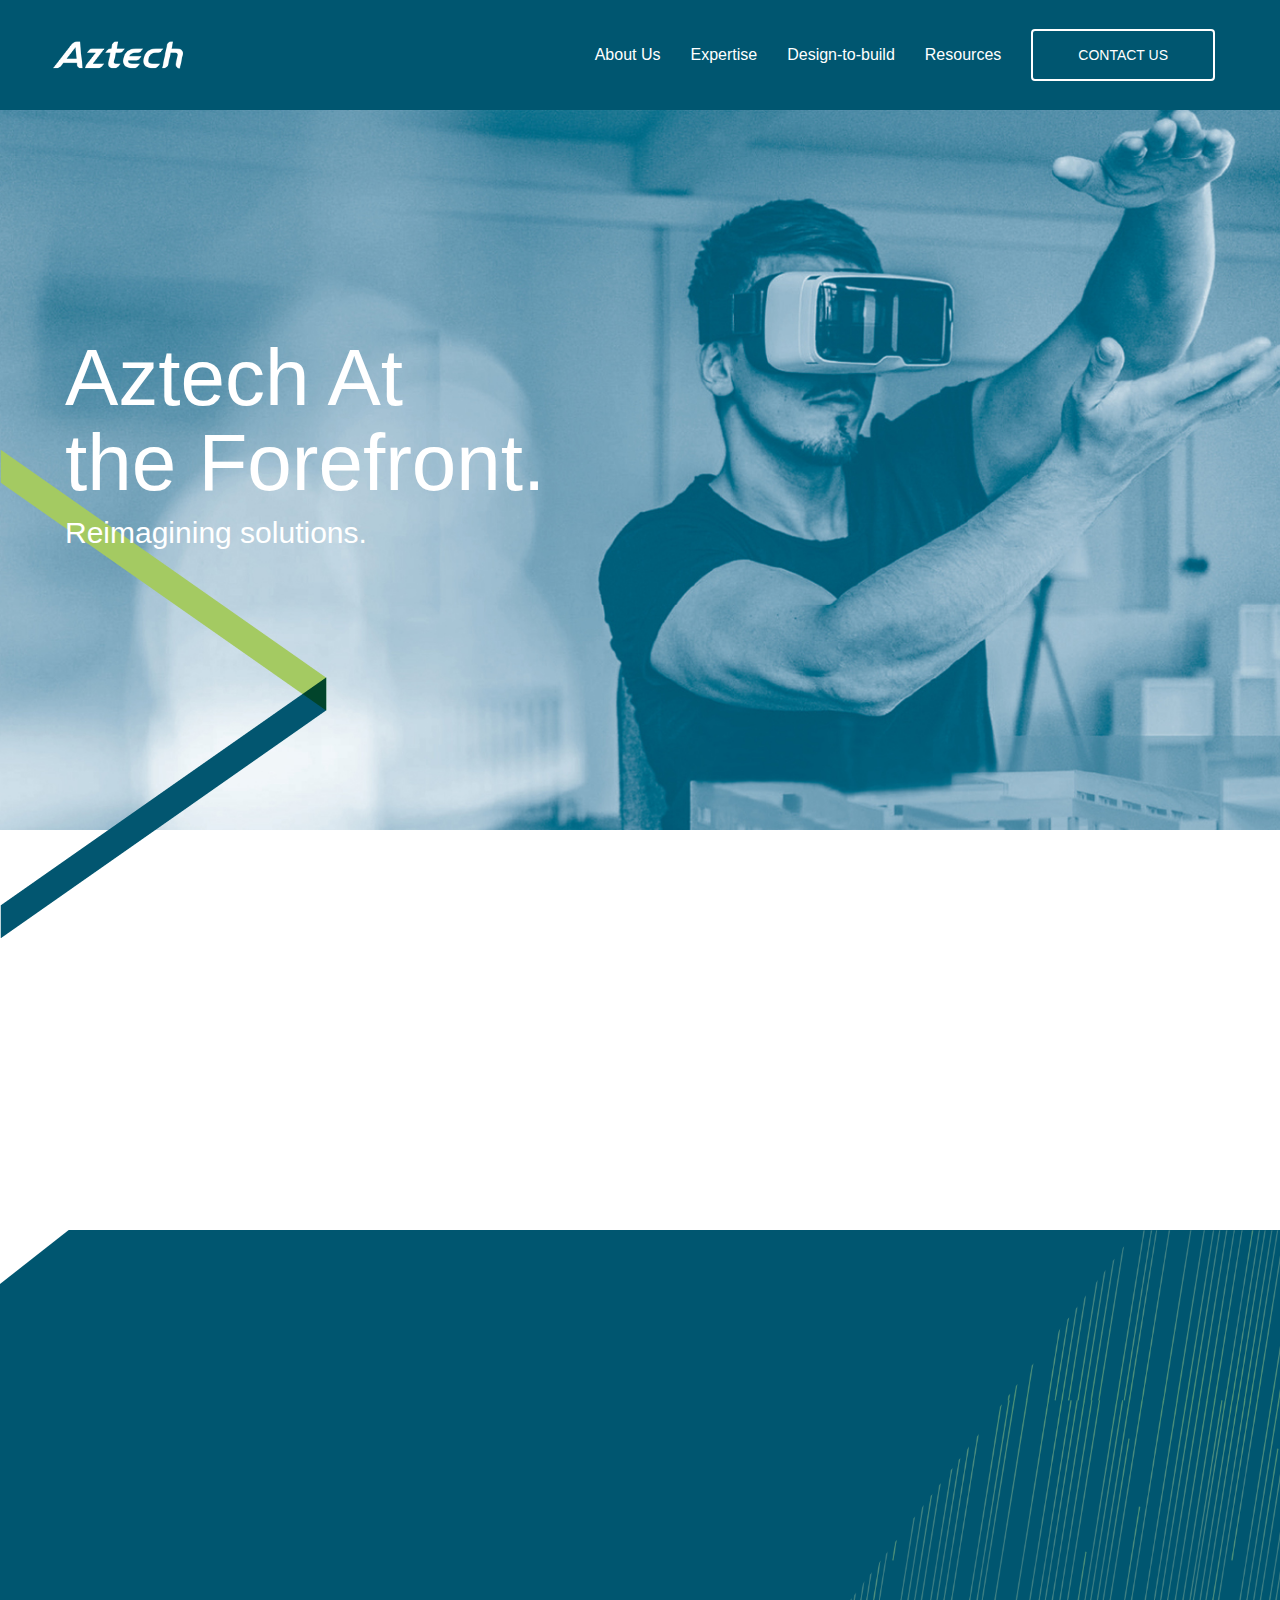
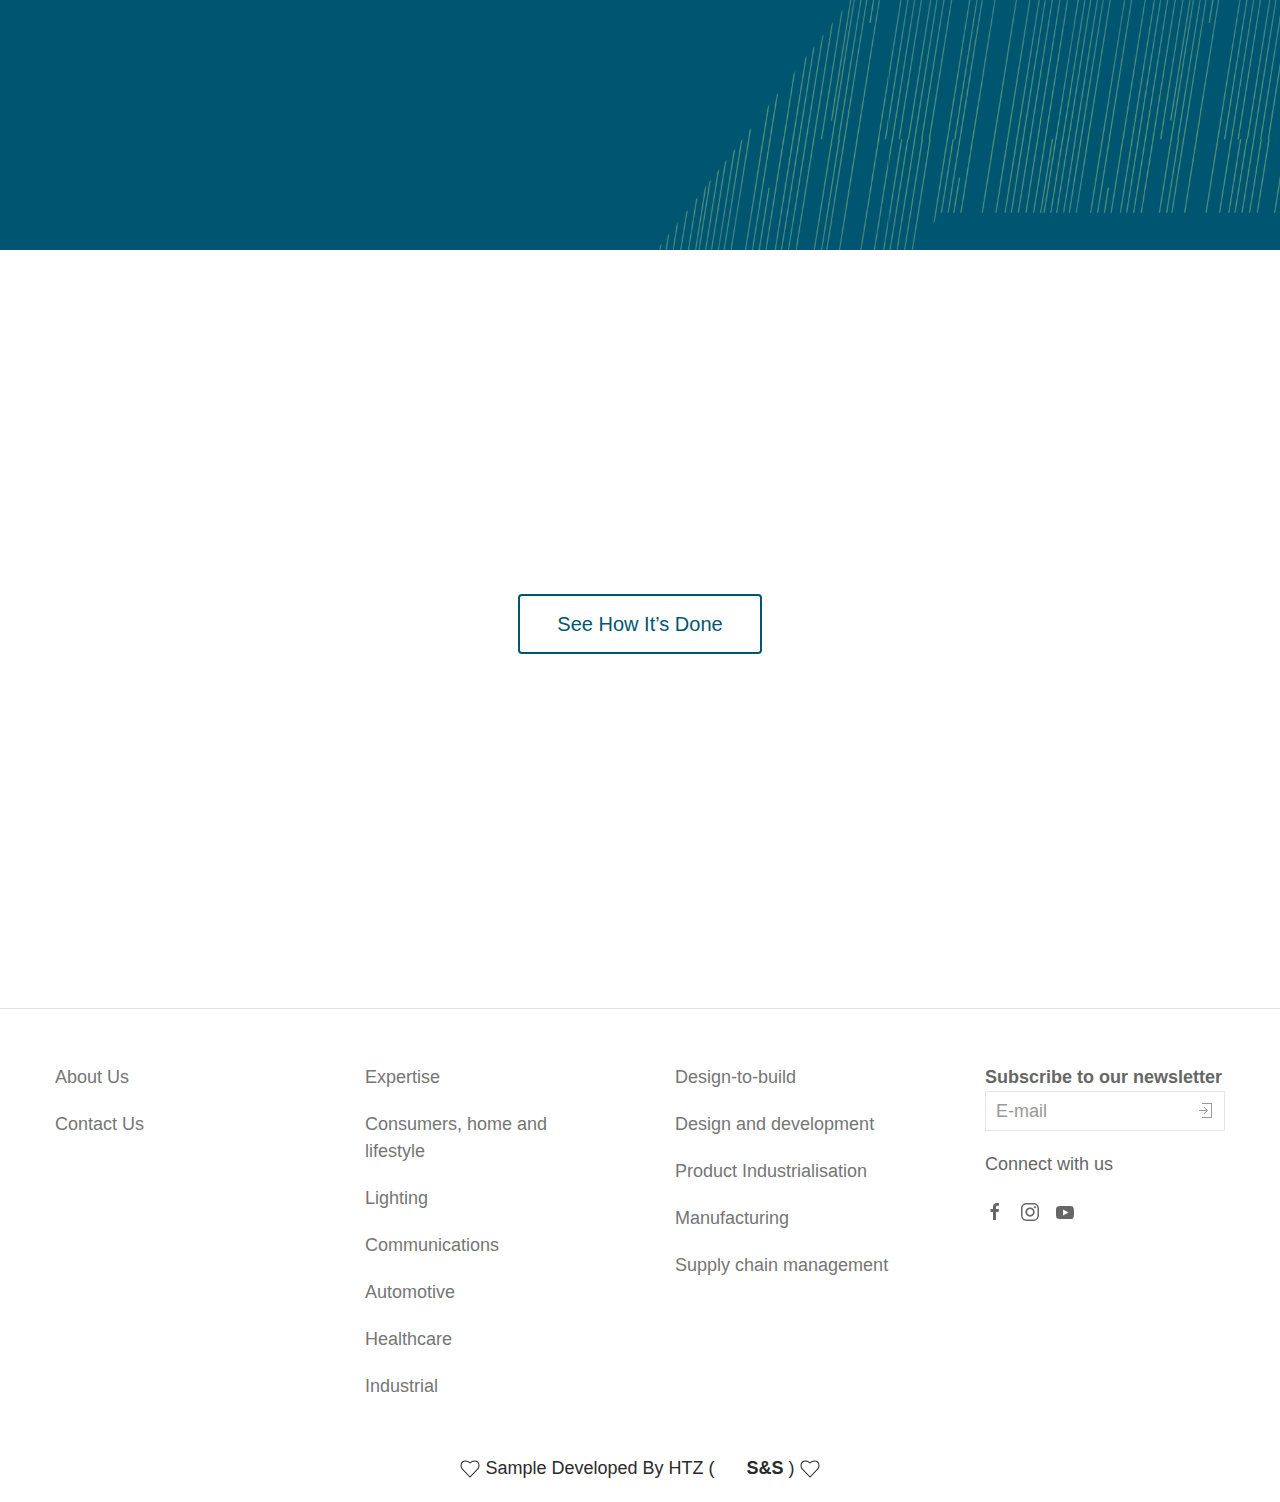
<file: index.html>
<!DOCTYPE html>
<html>
<head>
  <title>Home - Aztech</title>
  <meta charset="utf-8">
  <meta name="viewport" content="width=device-width, initial-scale=1">
  <link rel="icon" type="image/png" href="img/favicon.ico" sizes="32x32" />
  <link rel="stylesheet" href="css/uikit.min.css" />
  <link rel="stylesheet" href="css/mystyle.css" />
  <script src="js/uikit.min.js"></script>
  <script src="js/uikit-icons.min.js"></script>
  <script src="js/jquery.min.js"></script>
</head>
  <body>
    <header>
      <nav class="uk-navbar-container header-nav" uk-navbar>
        <div class="uk-navbar-left">
          <a class="uk-navbar-item uk-logo" href="./index.html">
            <img class="header-img" src="img/logowhite.png" alt="Key icon">
          </a>        
        </div>
        <div id="desktopui" class="uk-navbar-right">
          <div class="uk-navbar-item">
            <div> <a href="view/aboutus.html" class="menuitem">About Us</a></div>
          </div>
          <div class="uk-navbar-item">
            <div> <a href="view/expertise.html" class="menuitem">Expertise</a></div>
          </div>
          <div class="uk-navbar-item">
            <div> <a href="view/designtobuild.html" class="menuitem">Design-to-build</a></div>
          </div>
          <div class="uk-navbar-item">
            <div> <a href="view/resource.html" class="menuitem">Resources</a></div>
          </div>
          <div class="uk-navbar-item pad-r-lg">
            <a href="view/contact.html" class="uk-button uk-button-default contactbtn">Contact Us</a>
          </div>
        </div>
        <div id="mobileui" class="uk-navbar-right">
          <div class="uk-navbar-item">
            <div class="uk-inline">
              <button class="uk-button uk-button-default contactbtn" type="button"><a href="" uk-icon="menu"></a></button>
              <div uk-dropdown="pos: top-right">
                <ul class="uk-nav uk-dropdown-nav">
                  <li><a href="view/aboutus.html" class="menuitem">About Us</a></li>
                  <li><a href="view/expertise.html" class="menuitem">Expertise</a></li>
                  <li><a href="view/designtobuild.html" class="menuitem">Design-to-build</a></li>
                  <li class="uk-margin-bottom"><a href="view/resource.html" class="menuitem">Resources</a></li>
                  <li><a href="view/contact.html" class="uk-button uk-button-default contactbtn">Contact Us</a></li>
                </ul>
              </div>
            </div>
          </div>
        </div>
      </nav>
    </header>
    <section class="banner" style="background-image: url(img/sliderimg1.jpg);" data1="img/sliderimg1.jpg" data2="img/sliderimg1.jpg">
      <div class="banner-content container tablet-container">
        <div class="title"> Aztech At <br>the Forefront.        </div>
        <div> Reimagining solutions.</div>
      </div>
    </section>
    <section class="home-intro-wrap">    
      <img src="img/long.png" alt="long.png" class="home-arrow arrow-long-responsive">

      <div class="uk-child-width-1-2@m uk-margin-large-top uk-margin-large-bottom" uk-grid uk-scrollspy="cls: uk-animation-slide-bottom; target: .uk-card; delay: 300; repeat: true">
        <div class="first-content">
          <div class="uk-card uk-card-default uk-card-body">
            <div class="left-contents" >
            <p>
              As one of Singapore’s leading design and electronics manufacturer, our mission has always been succinctly singular: To deliver value beyond expectations.
            </p>
          </div>
          </div>
        </div>
        <div class="second-content">
          <div class="uk-card uk-card-default uk-card-body">
            <div class="right-contents">
              <p>Being a turnkey, one-stop integrated solutions provider, Aztech is equipped with state-of-the-art equipment, driven by 4 R&amp;D centres, with expertise in design, manufacturing and packaging to deliver a seamless, unified experience. Each and every time.
              </p>
            </div> 
          </div>
        </div>
      </div>
    </section>
    <section id="smartsolution" class="expertise-slider-wrap">
      <div class="contents">
        <div class="background-traingle-home"></div>
        <div class="container uk-container ">
          <div class="uk-child-width-1-2@m " uk-grid uk-scrollspy="cls: uk-animation-slide-bottom; target: .uk-card; delay: 300; repeat: true">
            <div class="left-contents">
              <div class="uk-card uk-card-default uk-card-body">
                <div class="left-contents" >
                  Smart solutions. Better living.
              </div>
              </div>
            </div>
            <div class="slide-right-content" >
              <div class="uk-card uk-card-default uk-card-body">
                <div class="right-contents">
                  <p>
                  Expertise and experience. Our dual driving force to producing results for our clients. From conceptualisation to productisation, we have what it takes to support our clients – at every step of the journey. Our expertise transcends across categories like automotive, consumer lifestyle, healthcare, communications and industrial.
                </p> 
                </div> 
              </div>
            </div>
          </div>
        </div>
      </div>
    </section>
    <section class="uk-container uk-text-center design-wrap">
    <div class="uk-child-width-1-1@m uk-margin-large-top uk-margin-large-bottom" uk-grid uk-scrollspy="cls: uk-animation-slide-bottom; target: .uk-card; delay: 300; repeat: true">
      <div class="uk-card uk-card-default uk-card-body">
        <h1 class="design-wrap-intro"> Creating value. Designing success. </h1>
        <p class="design-wrap-intro-p">Our holistic, one-stop design-to-build manufacturing services help us create value for our clients, seamlessly, at every stage, from start to end. Our services include design and development, product <span style="font-weight: 400;">industrialisation</span>, manufacturing and supply chain management.</p>
      </div>
    </div>
      <a class="border-btn uk-margin-bottom" href="#">  See How It’s Done  </a>
                
    </section>
    <footer>
      <div class="uk-child-width-1-2@m uk-margin-large-top uk-margin-large-bottom" uk-grid uk-scrollspy="cls: uk-animation-slide-bottom; target: .uk-card; delay: 300; repeat: true">
        <div class="first-content">
          <div class="uk-card uk-card-default uk-card-body">
            <div class="left-contents" >
              <h1 class="ftitle">Ready for you.</h1>
              <p class="fpara">              
              Let’s get to work. Our people, our resources and our infrastructure are waiting for you. Contact us today to see how we can get your business to the head of the curve.
              </p>
          </div>
          </div>
        </div>
        <div class="second-content">
          <div class="uk-card uk-card-default uk-card-body">
            <div class="right-contents float-right">
              <a class="border-btn uk-margin-bottom" href="#">  Get in touch </a>
            </div> 
          </div>
        </div>
      </div>
      <hr>
      <div class="uk-container uk-container-large">
        <div class="uk-child-width-1-4@m uk-margin-top uk-margin-bottom" uk-grid >
          <div>
            <div class="uk-card uk-card-default uk-card-body">
              <p><a href="#smartsolution" class="footeritem"> About Us </a></p>
              <p><a href="#" class="footeritem"> Contact Us </a></p>
            </div>
          </div>
          <div>
            <div class="uk-card uk-card-default uk-card-body">
              <p><a href="#" class="footeritem"> Expertise </a></p>
              <p><a href="#" class="footeritem"> Consumers, home and lifestyle </a></p>
              <p><a href="#" class="footeritem"> Lighting </a></p>
              <p><a href="#" class="footeritem"> Communications </a></p>
              <p><a href="#" class="footeritem"> Automotive </a></p>
              <p><a href="#" class="footeritem"> Healthcare </a></p>
              <p><a href="#" class="footeritem"> Industrial </a></p>
            </div>
          </div>
          <div>
            <div class="uk-card uk-card-default uk-card-body">
              <p><a href="#" class="footeritem"> Design-to-build </a></p>
              <p><a href="#" class="footeritem"> Design and development </a></p>
              <p><a href="#" class="footeritem"> Product Industrialisation </a></p>
              <p><a href="#" class="footeritem"> Manufacturing </a></p>
              <p><a href="#" class="footeritem"> Supply chain management </a></p>
            </div>
          </div>
          <div>
            <div class="uk-card uk-card-default uk-card-body">
              <label><b>Subscribe to our newsletter</b></label>
              <div class="uk-margin-bottom">
                <div class="uk-inline">
                    <a class="uk-form-icon uk-form-icon-flip" href="#" uk-icon="icon: sign-in"></a>
                    <input class="uk-input" type="text" placeholder="E-mail">
                </div>
              </div>
              <p>Connect with us</p>
              <p>
                <a class="uk-margin-small-right connectico" uk-icon="facebook"></a>
                <a href="" class="uk-margin-small-right connectico" uk-icon="instagram"></a>
                <a href="" class="connectico" uk-icon="youtube"></a>
              </p>
            </div>
          </div>
        </div>
      </div>
      <p style="text-align: center;">
        <a uk-icon="heart" class="signico"></a> 
        Sample Developed By HTZ <span>( </span> <img data-src="img/favicon.ico" width="22" height="22" alt="soft & sharing" uk-img> <b> S&S</b> <span> )</span>
        <a uk-icon="heart" class="signico"></a>        
      </p>
    </footer>
  </body>
</html>

<script type="text/javascript">
  function myFunction(x) {
    var w = window.innerWidth;
    if(x == undefined) x = {};
    if(x.matches || w < 970) {
      $("#mobileui").show();
      $("#desktopui").hide();
    } else {
      $("#mobileui").hide();
      $("#desktopui").show();
    }
  }
  var x = window.matchMedia("(max-width: 970px)")
  x.addListener(myFunction) // Attach listener function on state changes
  myFunction();
</script>
</file>
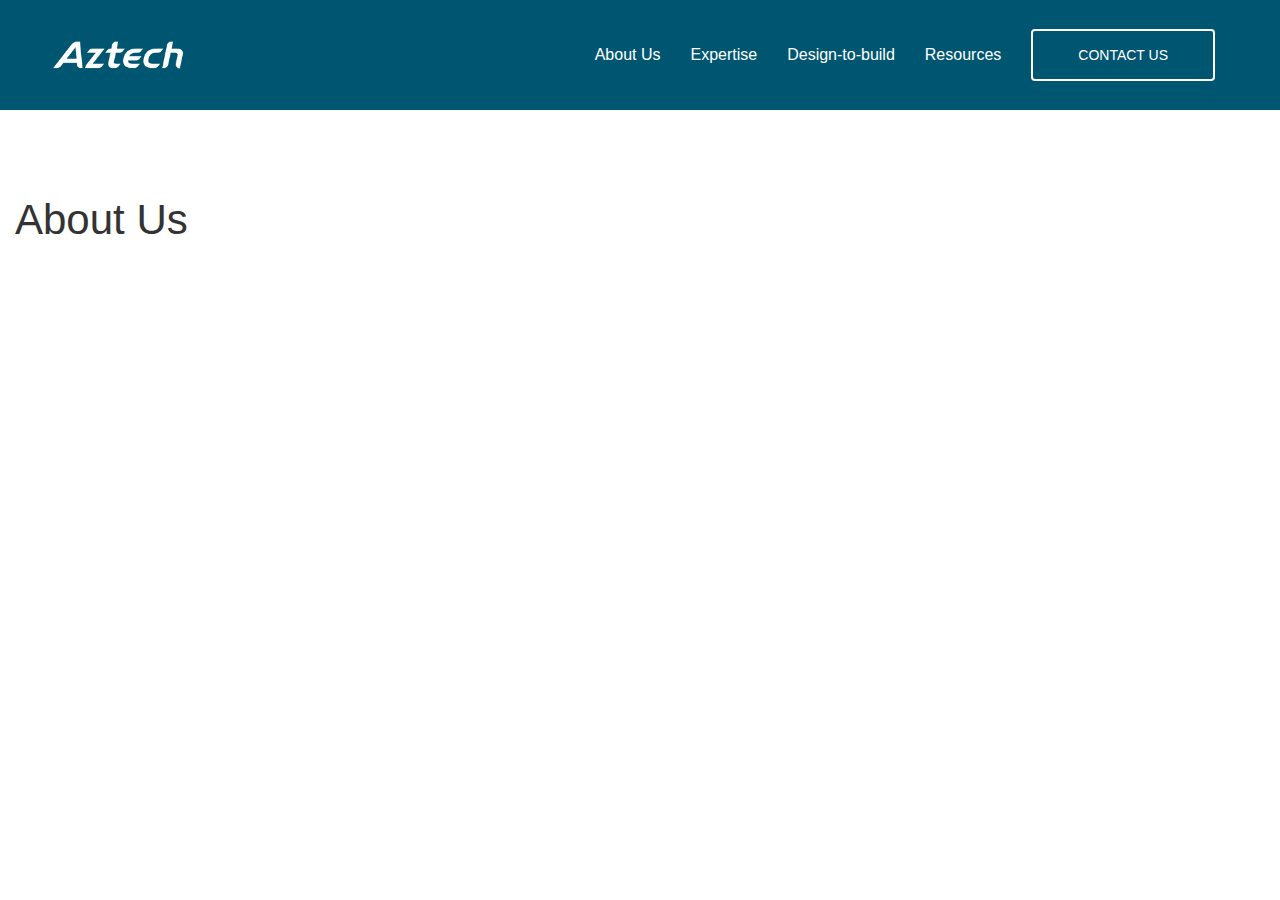
<file: view/aboutus.html>
<!DOCTYPE html>
<html>
<head>
  <title>About Us - Aztech</title>
  <meta charset="utf-8">
  <meta name="viewport" content="width=device-width, initial-scale=1">
  <link rel="stylesheet" href="../css/uikit.min.css" />
  <link rel="stylesheet" href="../css/mystyle.css" />
  <script src="../js/uikit.min.js"></script>
  <script src="../js/uikit-icons.min.js"></script>
  <script src="../js/jquery.min.js"></script>
</head>
  <body>
  	<header>
      <nav class="uk-navbar-container header-nav" uk-navbar>
        <div class="uk-navbar-left">
          <a class="uk-navbar-item uk-logo" href="../index.html">
            <img class="header-img" src="../img/logowhite.png" alt="Key icon">
          </a>        
        </div>
        <div id="desktopui" class="uk-navbar-right">
          <div class="uk-navbar-item">
            <div> <a href="./aboutus.html" class="menuitem">About Us</a></div>
          </div>
          <div class="uk-navbar-item">
            <div> <a href="./expertise.html" class="menuitem">Expertise</a></div>
          </div>
          <div class="uk-navbar-item">
            <div> <a href="./designtobuild.html" class="menuitem">Design-to-build</a></div>
          </div>
          <div class="uk-navbar-item">
            <div> <a href="./resource.html" class="menuitem">Resources</a></div>
          </div>
          <div class="uk-navbar-item pad-r-lg">
            <a href="./contact.html" class="uk-button uk-button-default contactbtn">Contact Us</a>
          </div>
        </div>
        <div id="mobileui" class="uk-navbar-right">
          <div class="uk-navbar-item">
            <div class="uk-inline">
              <button class="uk-button uk-button-default contactbtn" type="button"><a href="" uk-icon="menu"></a></button>
              <div uk-dropdown="pos: top-right">
                <ul class="uk-nav uk-dropdown-nav">
                  <li><a href="./aboutus.html" class="menuitem">About Us</a></li>
                  <li><a href="./expertise.html" class="menuitem">Expertise</a></li>
                  <li><a href="./designtobuild.html" class="menuitem">Design-to-build</a></li>
                  <li class="uk-margin-bottom"><a href="./resource.html" class="menuitem">Resources</a></li>
                  <li><a href="./contact.html" class="uk-button uk-button-default contactbtn">Contact Us</a></li>
                </ul>
              </div>
            </div>
          </div>
        </div>
      </nav>
    </header>
    <section class="uk-container">
      <div class="uk-child-width-1-1@m uk-margin-large-top uk-margin-large-bottom" uk-grid uk-scrollspy="cls: uk-animation-slide-bottom; target: .uk-card; delay: 300; repeat: true">
        <div class="uk-card uk-card-default uk-card-body">
          <h1>About Us</h1>
        </div>
      </div>      
    </section> 	
  </body>
</html>
<script type="text/javascript">
  function myFunction(x) {
    var w = window.innerWidth;
    if(x == undefined) x = {};
    if(x.matches || w < 970) {
      $("#mobileui").show();
      $("#desktopui").hide();
    } else {
      $("#mobileui").hide();
      $("#desktopui").show();
    }
  }
  var x = window.matchMedia("(max-width: 970px)")
  x.addListener(myFunction) // Attach listener function on state changes
  myFunction();
</script>
</file>
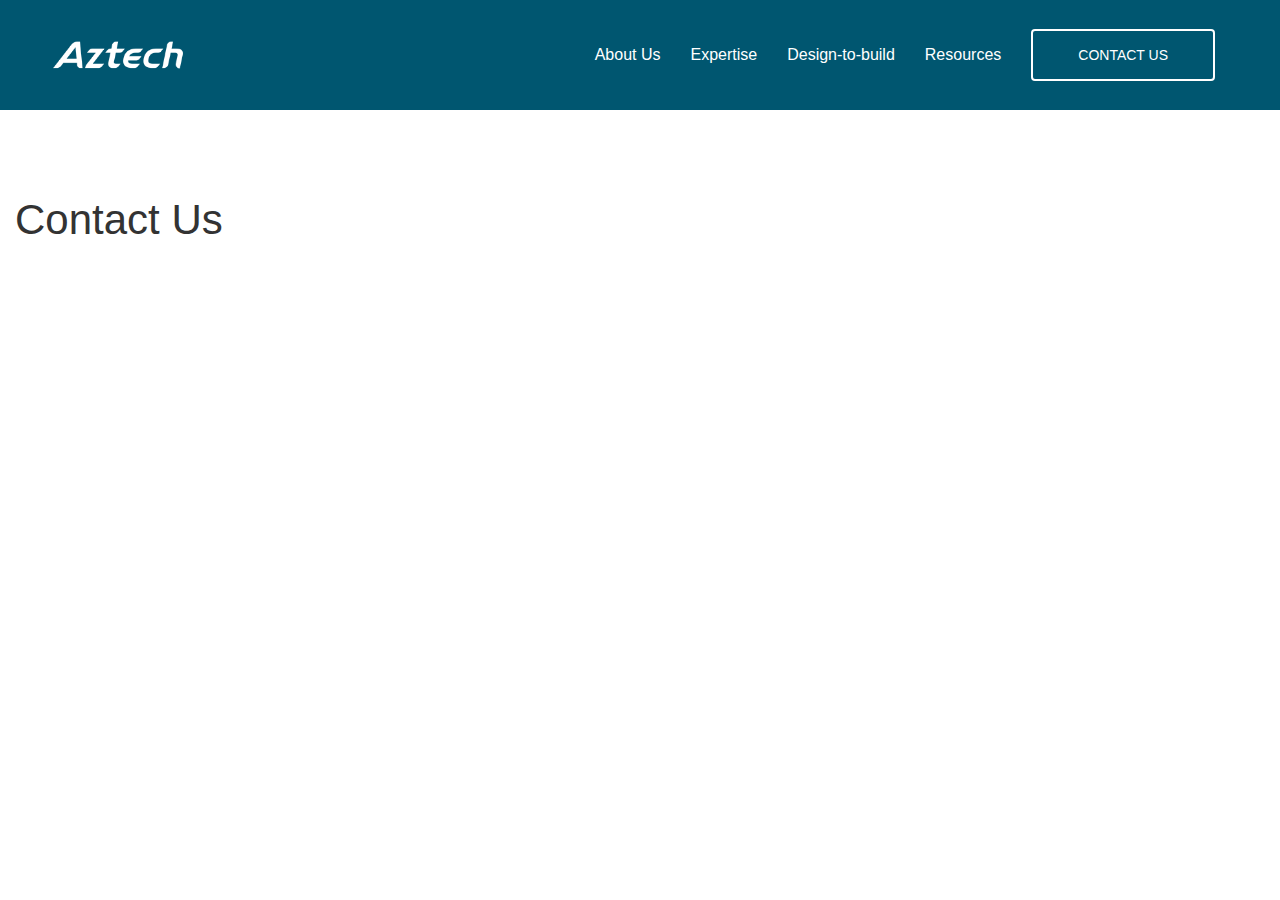
<file: view/contact.html>
<!DOCTYPE html>
<html>
<head>
  <title>Contact Us - Aztech</title>
  <meta charset="utf-8">
  <meta name="viewport" content="width=device-width, initial-scale=1">
  <link rel="stylesheet" href="../css/uikit.min.css" />
  <link rel="stylesheet" href="../css/mystyle.css" />
  <script src="../js/uikit.min.js"></script>
  <script src="../js/uikit-icons.min.js"></script>
  <script src="../js/jquery.min.js"></script>
</head>
  <body>
  	<header>
      <nav class="uk-navbar-container header-nav" uk-navbar>
        <div class="uk-navbar-left">
          <a class="uk-navbar-item uk-logo" href="../index.html">
            <img class="header-img" src="../img/logowhite.png" alt="Key icon">
          </a>        
        </div>
        <div id="desktopui" class="uk-navbar-right">
          <div class="uk-navbar-item">
            <div> <a href="./aboutus.html" class="menuitem">About Us</a></div>
          </div>
          <div class="uk-navbar-item">
            <div> <a href="./expertise.html" class="menuitem">Expertise</a></div>
          </div>
          <div class="uk-navbar-item">
            <div> <a href="./designtobuild.html" class="menuitem">Design-to-build</a></div>
          </div>
          <div class="uk-navbar-item">
            <div> <a href="./resource.html" class="menuitem">Resources</a></div>
          </div>
          <div class="uk-navbar-item pad-r-lg">
            <a href="./contact.html" class="uk-button uk-button-default contactbtn">Contact Us</a>
          </div>
        </div>
        <div id="mobileui" class="uk-navbar-right">
          <div class="uk-navbar-item">
            <div class="uk-inline">
              <button class="uk-button uk-button-default contactbtn" type="button"><a href="" uk-icon="menu"></a></button>
              <div uk-dropdown="pos: top-right">
                <ul class="uk-nav uk-dropdown-nav">
                  <li><a href="./aboutus.html" class="menuitem">About Us</a></li>
                  <li><a href="./expertise.html" class="menuitem">Expertise</a></li>
                  <li><a href="./designtobuild.html" class="menuitem">Design-to-build</a></li>
                  <li class="uk-margin-bottom"><a href="./resource.html" class="menuitem">Resources</a></li>
                  <li><a href="./contact.html" class="uk-button uk-button-default contactbtn">Contact Us</a></li>
                </ul>
              </div>
            </div>
          </div>
        </div>
      </nav>
    </header>
    <section class="uk-container">
    	<div class="uk-child-width-1-1@m uk-margin-large-top uk-margin-large-bottom" uk-grid uk-scrollspy="cls: uk-animation-slide-bottom; target: .uk-card; delay: 300; repeat: true">
        <div class="uk-card uk-card-default uk-card-body">
          <h1>Contact Us</h1>
        </div>
      </div>    	
    </section>  	
  </body>
</html>
<script type="text/javascript">
  function myFunction(x) {
    var w = window.innerWidth;
    if(x == undefined) x = {};
    if(x.matches || w < 970) {
      $("#mobileui").show();
      $("#desktopui").hide();
    } else {
      $("#mobileui").hide();
      $("#desktopui").show();
    }
  }
  var x = window.matchMedia("(max-width: 970px)")
  x.addListener(myFunction) // Attach listener function on state changes
  myFunction();
</script>
</file>
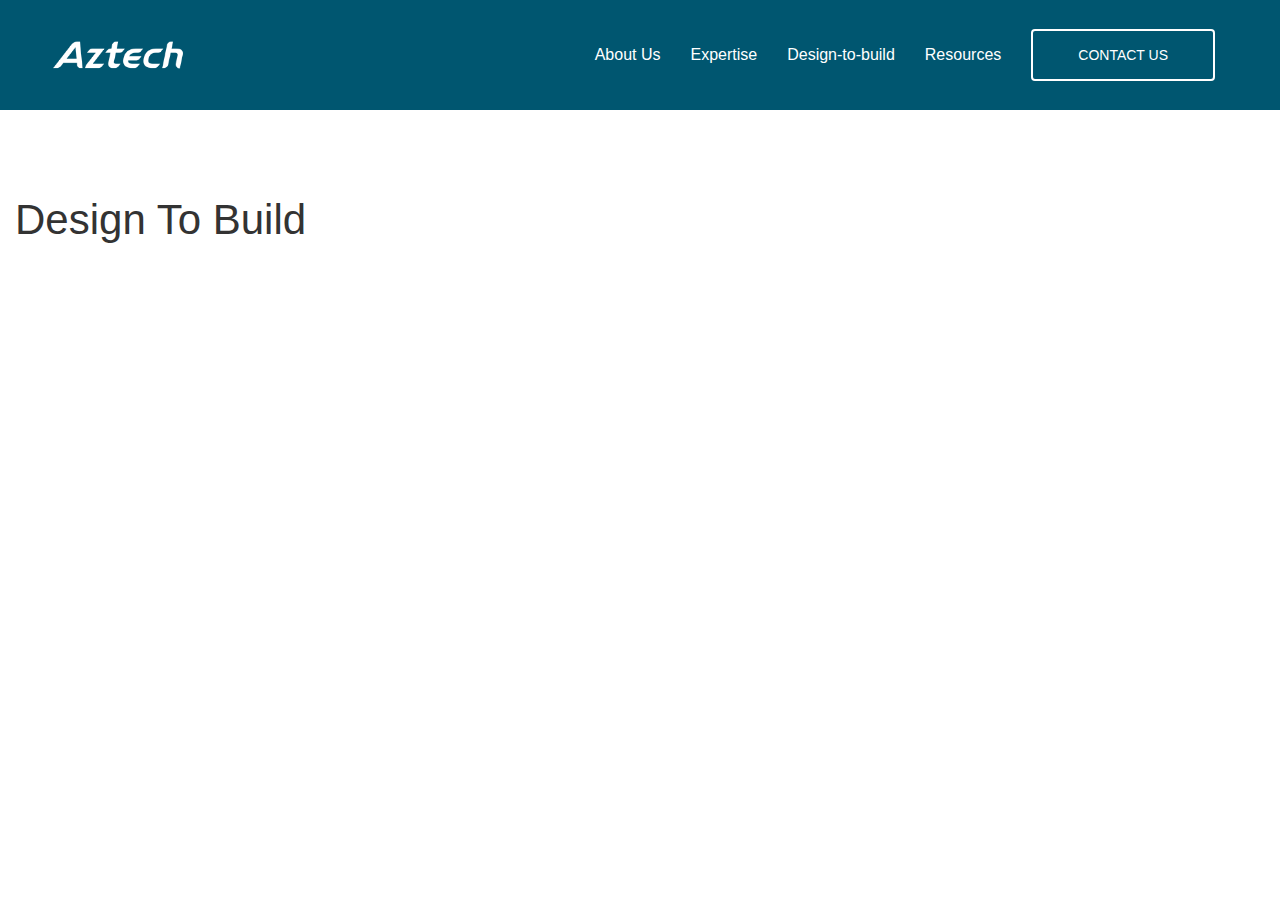
<file: view/designtobuild.html>
<!DOCTYPE html>
<html>
<head>
  <title>About Us - Aztech</title>
  <meta charset="utf-8">
  <meta name="viewport" content="width=device-width, initial-scale=1">
  <link rel="stylesheet" href="../css/uikit.min.css" />
  <link rel="stylesheet" href="../css/mystyle.css" />
  <script src="../js/uikit.min.js"></script>
  <script src="../js/uikit-icons.min.js"></script>
  <script src="../js/jquery.min.js"></script>
</head>
  <body>
  	<header>
      <nav class="uk-navbar-container header-nav" uk-navbar>
        <div class="uk-navbar-left">
          <a class="uk-navbar-item uk-logo" href="../index.html">
            <img class="header-img" src="../img/logowhite.png" alt="Key icon">
          </a>        
        </div>
        <div id="desktopui" class="uk-navbar-right">
          <div class="uk-navbar-item">
            <div> <a href="./aboutus.html" class="menuitem">About Us</a></div>
          </div>
          <div class="uk-navbar-item">
            <div> <a href="./expertise.html" class="menuitem">Expertise</a></div>
          </div>
          <div class="uk-navbar-item">
            <div> <a href="./designtobuild.html" class="menuitem">Design-to-build</a></div>
          </div>
          <div class="uk-navbar-item">
            <div> <a href="./resource.html" class="menuitem">Resources</a></div>
          </div>
          <div class="uk-navbar-item pad-r-lg">
            <a href="./contact.html" class="uk-button uk-button-default contactbtn">Contact Us</a>
          </div>
        </div>
        <div id="mobileui" class="uk-navbar-right">
          <div class="uk-navbar-item">
            <div class="uk-inline">
              <button class="uk-button uk-button-default contactbtn" type="button"><a href="" uk-icon="menu"></a></button>
              <div uk-dropdown="pos: top-right">
                <ul class="uk-nav uk-dropdown-nav">
                  <li><a href="./aboutus.html" class="menuitem">About Us</a></li>
                  <li><a href="./expertise.html" class="menuitem">Expertise</a></li>
                  <li><a href="./designtobuild.html" class="menuitem">Design-to-build</a></li>
                  <li class="uk-margin-bottom"><a href="./resource.html" class="menuitem">Resources</a></li>
                  <li><a href="./contact.html" class="uk-button uk-button-default contactbtn">Contact Us</a></li>
                </ul>
              </div>
            </div>
          </div>
        </div>
      </nav>
    </header>
    <section class="uk-container">
      <div class="uk-child-width-1-1@m uk-margin-large-top uk-margin-large-bottom" uk-grid uk-scrollspy="cls: uk-animation-slide-bottom; target: .uk-card; delay: 300; repeat: true">
        <div class="uk-card uk-card-default uk-card-body">
          <h1>Design To Build</h1>
        </div>
      </div>      
    </section> 	
  </body>
</html>
<script type="text/javascript">
  function myFunction(x) {
    var w = window.innerWidth;
    if(x == undefined) x = {};
    if(x.matches || w < 970) {
      $("#mobileui").show();
      $("#desktopui").hide();
    } else {
      $("#mobileui").hide();
      $("#desktopui").show();
    }
  }
  var x = window.matchMedia("(max-width: 970px)")
  x.addListener(myFunction) // Attach listener function on state changes
  myFunction();
</script>
</file>
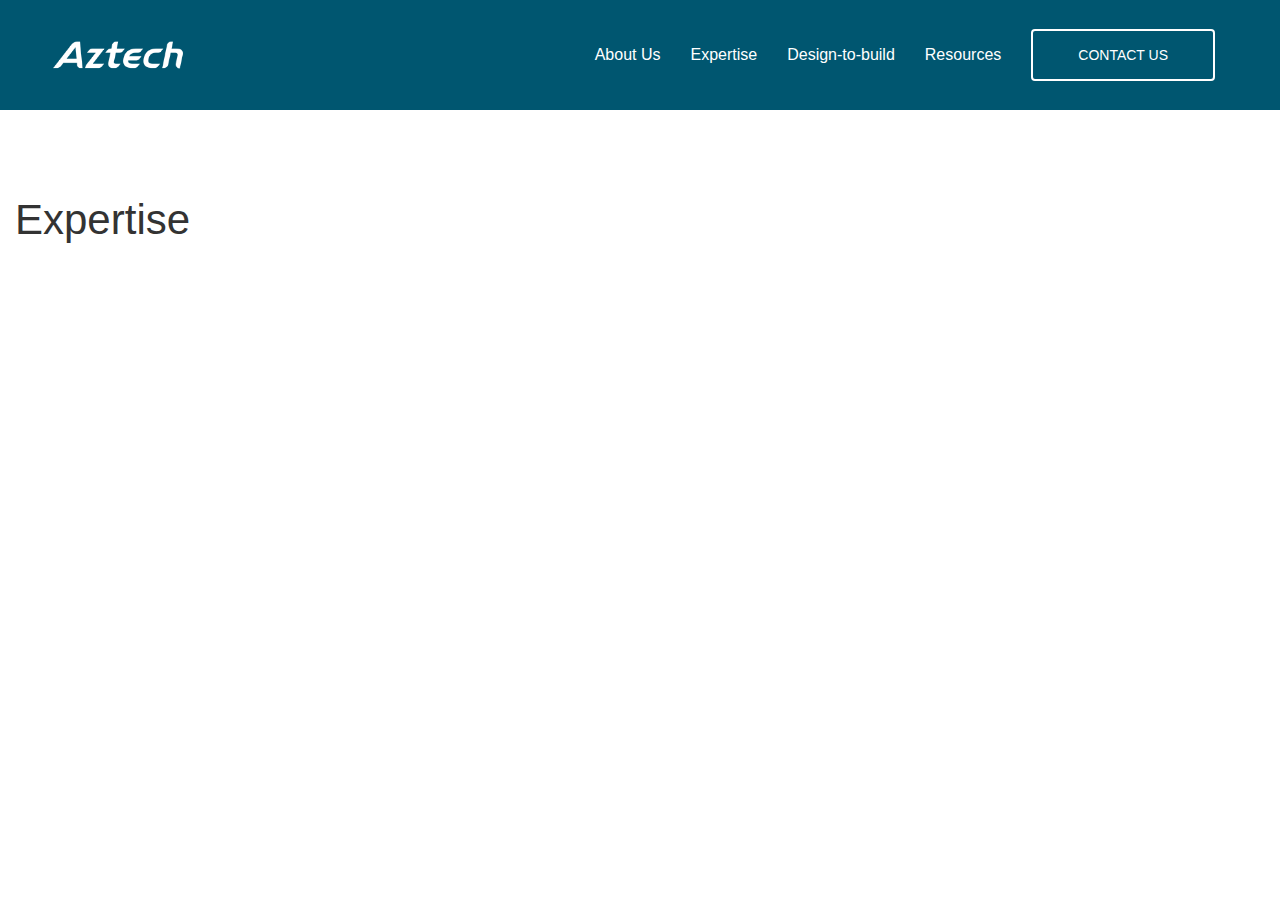
<file: view/expertise.html>
<!DOCTYPE html>
<html>
<head>
  <title>About Us - Aztech</title>
  <meta charset="utf-8">
  <meta name="viewport" content="width=device-width, initial-scale=1">
  <link rel="stylesheet" href="../css/uikit.min.css" />
  <link rel="stylesheet" href="../css/mystyle.css" />
  <script src="../js/uikit.min.js"></script>
  <script src="../js/uikit-icons.min.js"></script>
  <script src="../js/jquery.min.js"></script>
</head>
  <body>
  	<header>
      <nav class="uk-navbar-container header-nav" uk-navbar>
        <div class="uk-navbar-left">
          <a class="uk-navbar-item uk-logo" href="../index.html">
            <img class="header-img" src="../img/logowhite.png" alt="Key icon">
          </a>        
        </div>
        <div id="desktopui" class="uk-navbar-right">
          <div class="uk-navbar-item">
            <div> <a href="./aboutus.html" class="menuitem">About Us</a></div>
          </div>
          <div class="uk-navbar-item">
            <div> <a href="./expertise.html" class="menuitem">Expertise</a></div>
          </div>
          <div class="uk-navbar-item">
            <div> <a href="./designtobuild.html" class="menuitem">Design-to-build</a></div>
          </div>
          <div class="uk-navbar-item">
            <div> <a href="./resource.html" class="menuitem">Resources</a></div>
          </div>
          <div class="uk-navbar-item pad-r-lg">
            <a href="./contact.html" class="uk-button uk-button-default contactbtn">Contact Us</a>
          </div>
        </div>
        <div id="mobileui" class="uk-navbar-right">
          <div class="uk-navbar-item">
            <div class="uk-inline">
              <button class="uk-button uk-button-default contactbtn" type="button"><a href="" uk-icon="menu"></a></button>
              <div uk-dropdown="pos: top-right">
                <ul class="uk-nav uk-dropdown-nav">
                  <li><a href="./aboutus.html" class="menuitem">About Us</a></li>
                  <li><a href="./expertise.html" class="menuitem">Expertise</a></li>
                  <li><a href="./designtobuild.html" class="menuitem">Design-to-build</a></li>
                  <li class="uk-margin-bottom"><a href="./resource.html" class="menuitem">Resources</a></li>
                  <li><a href="./contact.html" class="uk-button uk-button-default contactbtn">Contact Us</a></li>
                </ul>
              </div>
            </div>
          </div>
        </div>
      </nav>
    </header>
    <section class="uk-container">
      <div class="uk-child-width-1-1@m uk-margin-large-top uk-margin-large-bottom" uk-grid uk-scrollspy="cls: uk-animation-slide-bottom; target: .uk-card; delay: 300; repeat: true">
        <div class="uk-card uk-card-default uk-card-body">
          <h1>Expertise</h1>
        </div>
      </div>      
    </section> 	
  </body>
</html>
<script type="text/javascript">
  function myFunction(x) {
    var w = window.innerWidth;
    if(x == undefined) x = {};
    if(x.matches || w < 970) {
      $("#mobileui").show();
      $("#desktopui").hide();
    } else {
      $("#mobileui").hide();
      $("#desktopui").show();
    }
  }
  var x = window.matchMedia("(max-width: 970px)")
  x.addListener(myFunction) // Attach listener function on state changes
  myFunction();
</script>
</file>
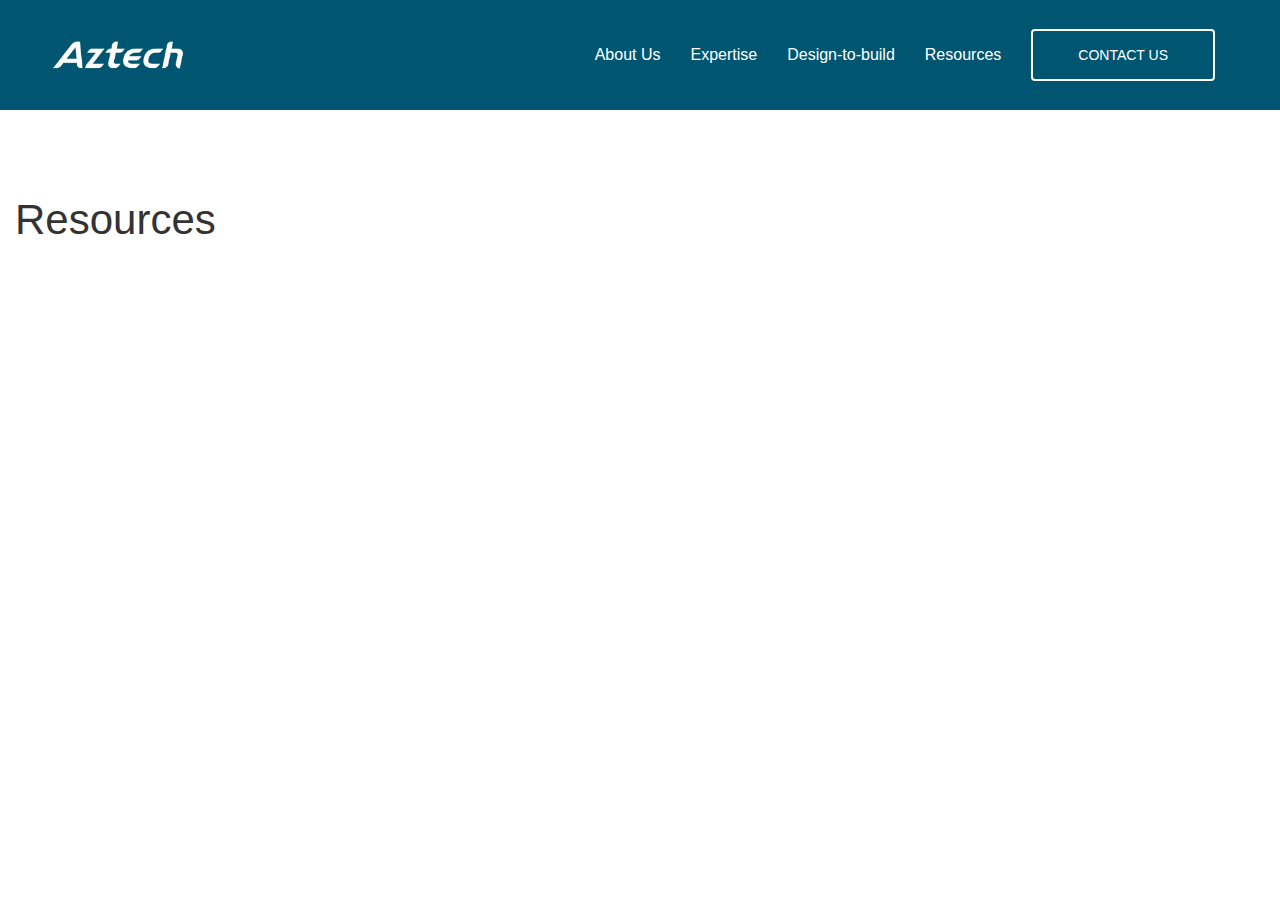
<file: view/resource.html>
<!DOCTYPE html>
<html>
<head>
  <title>About Us - Aztech</title>
  <meta charset="utf-8">
  <meta name="viewport" content="width=device-width, initial-scale=1">
  <link rel="stylesheet" href="../css/uikit.min.css" />
  <link rel="stylesheet" href="../css/mystyle.css" />
  <script src="../js/uikit.min.js"></script>
  <script src="../js/uikit-icons.min.js"></script>
  <script src="../js/jquery.min.js"></script>
</head>
  <body>
  	<header>
      <nav class="uk-navbar-container header-nav" uk-navbar>
        <div class="uk-navbar-left">
          <a class="uk-navbar-item uk-logo" href="../index.html">
            <img class="header-img" src="../img/logowhite.png" alt="Key icon">
          </a>        
        </div>
        <div id="desktopui" class="uk-navbar-right">
          <div class="uk-navbar-item">
            <div> <a href="./aboutus.html" class="menuitem">About Us</a></div>
          </div>
          <div class="uk-navbar-item">
            <div> <a href="./expertise.html" class="menuitem">Expertise</a></div>
          </div>
          <div class="uk-navbar-item">
            <div> <a href="./designtobuild.html" class="menuitem">Design-to-build</a></div>
          </div>
          <div class="uk-navbar-item">
            <div> <a href="./resource.html" class="menuitem">Resources</a></div>
          </div>
          <div class="uk-navbar-item pad-r-lg">
            <a href="./contact.html" class="uk-button uk-button-default contactbtn">Contact Us</a>
          </div>
        </div>
        <div id="mobileui" class="uk-navbar-right">
          <div class="uk-navbar-item">
            <div class="uk-inline">
              <button class="uk-button uk-button-default contactbtn" type="button"><a href="" uk-icon="menu"></a></button>
              <div uk-dropdown="pos: top-right">
                <ul class="uk-nav uk-dropdown-nav">
                  <li><a href="./aboutus.html" class="menuitem">About Us</a></li>
                  <li><a href="./expertise.html" class="menuitem">Expertise</a></li>
                  <li><a href="./designtobuild.html" class="menuitem">Design-to-build</a></li>
                  <li class="uk-margin-bottom"><a href="./resource.html" class="menuitem">Resources</a></li>
                  <li><a href="./contact.html" class="uk-button uk-button-default contactbtn">Contact Us</a></li>
                </ul>
              </div>
            </div>
          </div>
        </div>
      </nav>
    </header>
    <section class="uk-container">
      <div class="uk-child-width-1-1@m uk-margin-large-top uk-margin-large-bottom" uk-grid uk-scrollspy="cls: uk-animation-slide-bottom; target: .uk-card; delay: 300; repeat: true">
        <div class="uk-card uk-card-default uk-card-body">
          <h1>Resources</h1>
        </div>
      </div>      
    </section> 	
  </body>
</html>
<script type="text/javascript">
  function myFunction(x) {
    var w = window.innerWidth;
    if(x == undefined) x = {};
    if(x.matches || w < 970) {
      $("#mobileui").show();
      $("#desktopui").hide();
    } else {
      $("#mobileui").hide();
      $("#desktopui").show();
    }
  }
  var x = window.matchMedia("(max-width: 970px)")
  x.addListener(myFunction) // Attach listener function on state changes
  myFunction();
</script>
</file>
<file: css/mystyle.css>
* {
  font-family: "Exo-Regular", sans-serif;
}
html {
	font-family: "Exo-Regular", sans-serif;
}
body {
  font-family: 'Exo-Regular', sans-serif;
  font-size: 18px;
  color: #2a2a2a;
  position: relative;
}

.uk-navbar-item, .uk-navbar-nav>li>a, .uk-navbar-toggle {
  font-family: 'Exo-Regular', sans-serif;
  font-size: 16px;
}
.menuitem {
	color: #ffffff!important;
}
a.menuitem:hover , a.menuitem:focus {
  color: #a4ca62!important;
  border-bottom: 2px solid #a4ca62;
  text-decoration: none;
}
.contactbtn {
	color: #ffffff!important;
	border-radius: 4px;
	border: 2px solid;
	padding: 5px 45px;
}
.contactbtn:hover, .contactbtn:focus {
  background: #a4ca62;
  border: 2px solid #a4ca62;
}
.text-white {
	color: #ffffff!important;
}
.header-nav {
  position: relative;
  left: 0;
  right: 0;
  z-index: 2;
  background: #005670!important;
  padding: 15px 0;
}
.header-img {
	max-width: 65%;
  height: auto;
  box-sizing: border-box;
}
.pad-r-lg {
	padding-right: 65px;
}
.w-xlg {
	width: 80vh;
}
.banner {
  position: relative;
  display: -ms-flexbox;
  display: flex;
  -ms-flex-align: center;
  align-items: center;
  min-height: 80vh;
  background-size: cover;
  background-position: 85% 100%;
  background-repeat: no-repeat;
}
.banner .banner-content {
  font-family: 'Exo-Medium', sans-serif;
  font-size: 30px;
  color: #fff;
  z-index: 1;
  margin-top: -50px;
  margin-left: 50px;
  margin-right: 50px;
}
.container {
  width: 100%;
  padding-right: 15px;
  padding-left: 15px;
  margin-right: auto;
  margin-left: auto;
}
.banner .banner-content .title {
  font-family: 'exo-bold', sans-serif;
  font-size: 80px;
  line-height: 85px;
  margin-bottom: 5px;
}
.home-intro-wrap {
  position: relative;
}
.home-intro-wrap .home-arrow {
  position: absolute;
  top: -450px;
}
.left-contents {
  font-family: 'Exo-Medium', sans-serif;
  font-size: 30px;
  color: #005670;
  line-height: 42px;
}
.right-contents {
  font-size: 18px;
  line-height: 30px;
}
.first-content {
  padding-left: 130px;
}
.second-content {
  padding-right: 90px;
}
@media screen and (max-width: 1199px) {
  .home-intro-wrap .home-arrow {
    width: 200px;
    top: -250px;
  }
  .first-content {
    padding-left: 80px;
  }
  .second-content {
    padding-left: 80px;
    padding-right: auto;
  }
}
@media screen and (max-width: 589px) {
  .banner .banner-content .title {
    font-family: 'exo-bold', sans-serif;
    font-size: 50px;
  }
}
.uk-card-default {
  background: #fff0;
  color: #666;
  box-shadow: none; 
}

.uk-card-body {
  display: flow-root;
  padding: 15px 15px;
}
.expertise-slider-wrap .contents {
  background-color: #005670;
  background-image: url(../img/smart1.png);
  background-size: 100%;
  background-repeat: repeat-y;
  background-position: right center;
  color: #ffffff;
  position: relative;
}
.expertise-slider-wrap .contents .background-traingle-home {
  position: absolute;
  top: -1px;
  left: 0;
  width: 0;
  height: 0;
  border-style: solid;
  border-width: 55px 70px 0 0;
  border-color: #fff transparent transparent transparent;
}
.expertise-slider-wrap .contents > .container {
  display: -ms-flexbox;
  display: flex;
  -ms-flex-pack: justify;
  justify-content: space-between;
  -ms-flex-align: end;
  align-items: flex-end;
  padding: 100px 0px 350px;
}
.expertise-slider-wrap .contents > .container .left-contents {
  font-family: 'Exo-bold', sans-serif;
  font-size: 45px;
  color: #fff;
  line-height: 60px;
  width: 400px;
  max-width: 100%;
}
.expertise-slider-wrap .contents > .container .right-contents {
  color: #fff;
  
}
.slide-right-content {
  width: 66%;
}

@media (max-width: 992px) {
  .slide-right-content {
    width: 100%;
  }
}

.border-btn {
  margin: 80px auto 0px;
  font-family: 'Exo-Regular', sans-serif;
  overflow: hidden;
  position: relative;
}
.border-btn {
  width: 240px;
  height: 56px;
  line-height: 56px;
  text-align: center;
  color: #005670;
  border: 2px solid #005670;
  font-family: 'Exo-Regular', sans-serif;
  display: block;
  border-radius: 4px;
  font-size: 20px;
  transition: all .4s;
}
.border-btn:hover {
  background: #a4d65e;
  border: 2px solid #a4d65e;
  cursor: pointer;
  color: #fff;
}
a:hover {
  text-decoration: none;
}
.design-wrap-intro {
  font-size: 45px;
  font-family: 'Exo-Bold', sans-serif;
  /*margin-bottom: 15px;*/
}
.design-wrap-intro-p {
  font-size: 20px;
  text-align: center;
  width: 850px;
  max-width: 100%;
  margin: 0 auto 80px;
}
.float-right {
  float: right;
}
.ftitle {
  font-family: 'Exo-Bold', sans-serif;
  font-size: 36px;
  margin-bottom: 15px;
  font-weight: 700;
}
.fpara{
  font-family: 'Exo-Regular', sans-serif;
  font-size: 18px;
  color: #2a2a2a;
  position: relative;
  font-weight: 400;
  line-height: 1.5;
}
.connectico:hover {
  transform: translateY(-4px);
  transition: all .2s ease-in-out;
}
.footeritem {
  color: #757575!important;
}
a.footeritem:hover , a.footeritem:focus {
  color: #a4ca62!important;
  border-bottom: 2px solid #a4ca62;
  text-decoration: none;
}
.uk-dropdown {
  display: none;
  position: absolute;
  z-index: 1020;
  box-sizing: border-box;
  min-width: 200px;
  padding: 25px;
  background: #005670;
  color: #666;
  box-shadow: 0 5px 12px rgba(0,0,0,.15);
}
</file>
